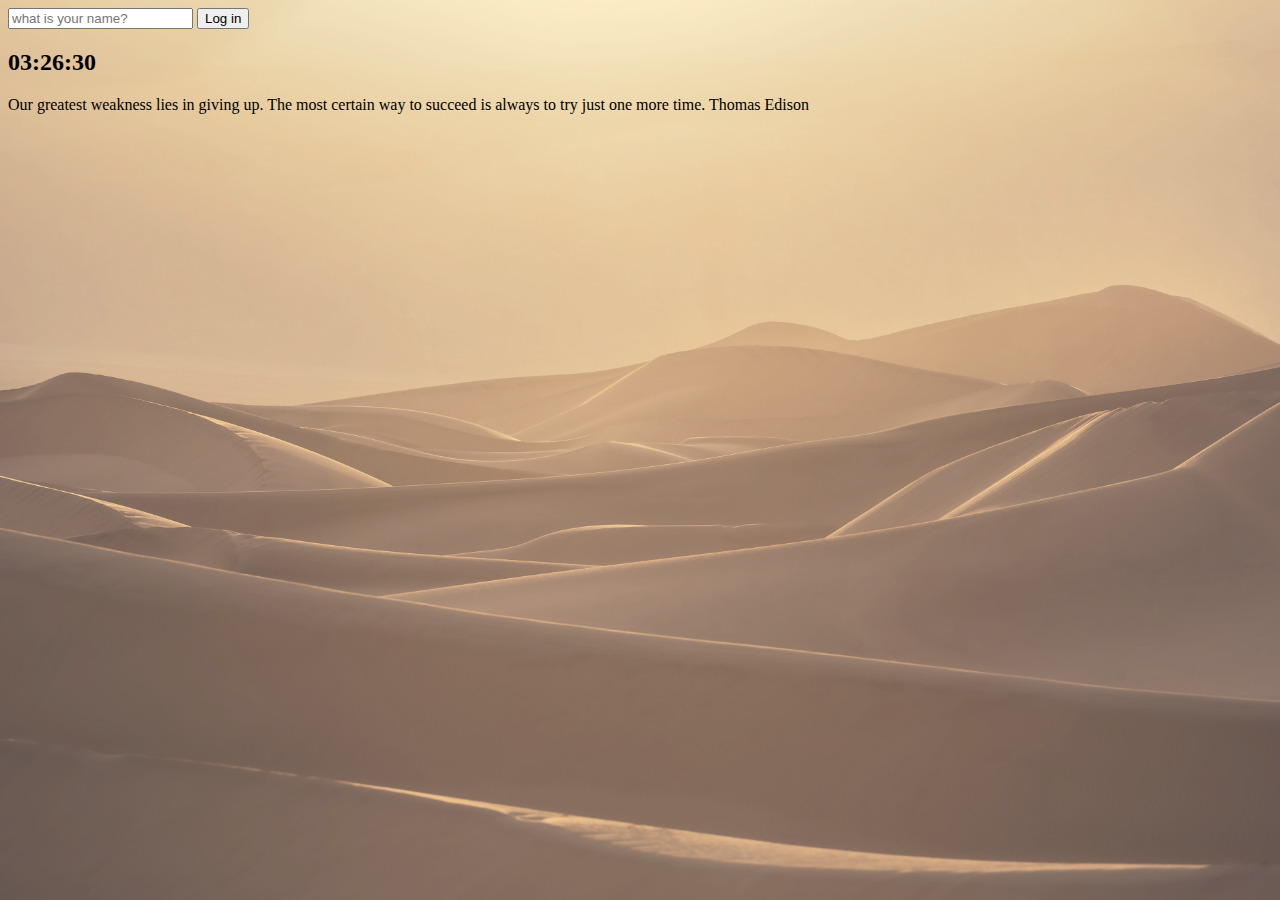
<file: js/index.html>
<!DOCTYPE html>
<html lang="kr">
<head>
  <meta charset="UTF-8">
  <meta http-equiv="X-UA-Compatible" content="IE=edge">
  <meta name="viewport" content="width=device-width, initial-scale=1.0">
  <title>Momentum App</title>
  <link rel="stylesheet" href="./css/style.css">
</head>
<body>
  <form id="login-form" class="hidden">
    <input type="text" placeholder="what is your name?" maxlength="15" required>
    <button>Log in</button>
  </form>
  <h2 id="clock"></h2>
  <h1 id="greeting" class="hidden"></h1>
  <div id="quote">
    <span></span>
    <span></span>
  </div>
  <script src="./js/greetings.js"></script>
  <script src="./js/clock.js"></script>
  <script src="./js/quotes.js"></script>
  <script src="./js/background.js"></script>
</body>
</html>
</file>
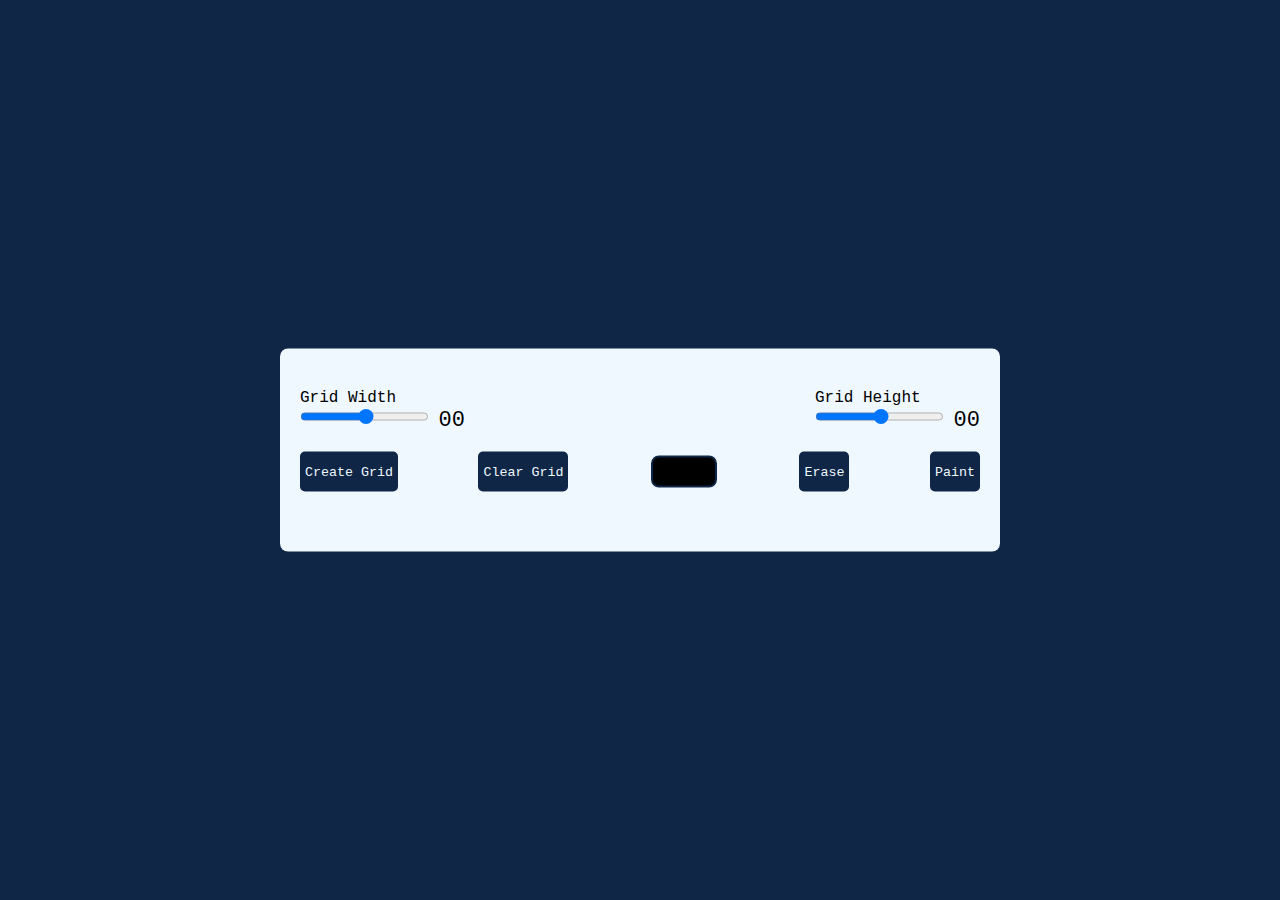
<file: AsmrProg/001_pixel_art_generator/index.html>
<!DOCTYPE html>
<html lang="kr">
<head>
  <meta charset="UTF-8">
  <meta name="viewport" content="width=device-width, initial-scale=1.0">
  <title>Pixel Art Generator</title>
  <link rel="stylesheet" href="style.css">
</head>
<body>
  <div class="wrapper">
    <div class="options">
      <div class="opt-wrapper">
        <div class="slider">
          <label for="width-range">Grid Width</label>
          <input type="range" id="width-range" min="1" max="50">
          <span id="width-value">00</span>
        </div>
        <div class="slider">
          <label for="height-range">Grid Height</label>
          <input type="range" id="height-range" min="1" max="50">
          <span id="height-value">00</span>
        </div>
      </div>
      <div class="opt-wrapper">
        <button id="submit-grid">Create Grid</button>
        <button id="clear-grid">Clear Grid</button>
        <input type="color" id="color-input">
        <button id="erase-btn">Erase</button>
        <button id="paint-btn">Paint</button>
      </div>
    </div>

    <div class="container">

    </div>
  </div>
  
  <script src="index.js"></script>
</body>
</html>
</file>
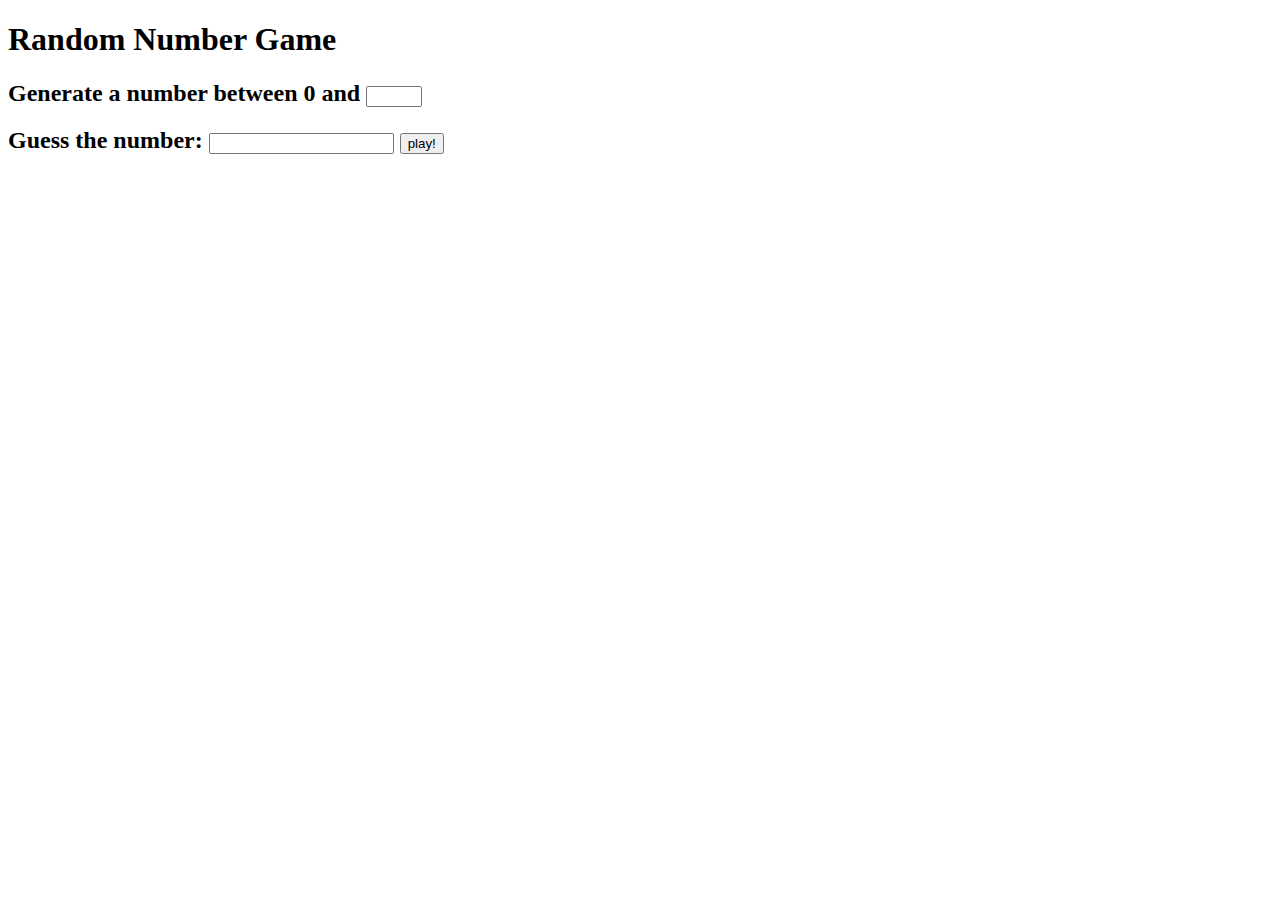
<file: js/guessTheNumberIndex.html>
<!DOCTYPE html>
<html lang="kr">

<head>
  <meta charset="UTF-8">
  <meta http-equiv="X-UA-Compatible" content="IE=edge">
  <meta name="viewport" content="width=device-width, initial-scale=1.0">
  <title>Document</title>
  <link rel="stylesheet" href="./css/style.css">
</head>

<body>
  <h1>Random Number Game</h1>
  <form id="guessNumberGame">
    <h2>Generate a number between 0 and
      <input type="number" id="numberRange" min="0" max="40">
    </h2>
    <h2>Guess the number:
      <input type="number" id="userNumber" required>
      <button>play!</button>
    </h2>
  </form>
  <p id="result" class="hidden"></p>

  <script src="./js/guessTheNumber.js"></script>
</body>

</html>
</file>
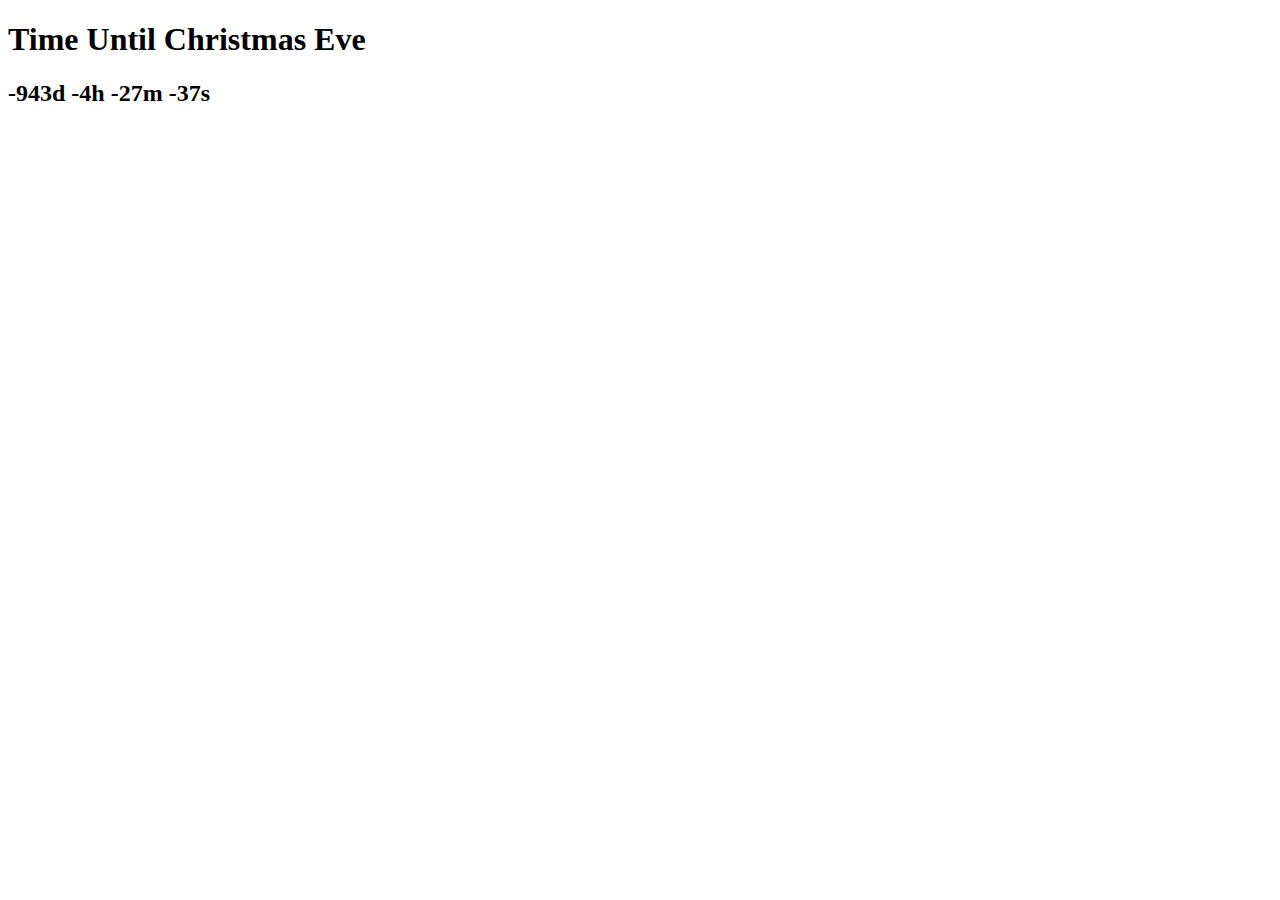
<file: js/merrychristmas.html>
<!DOCTYPE html>
<html lang="kr">
<head>
  <meta charset="UTF-8">
  <meta http-equiv="X-UA-Compatible" content="IE=edge">
  <meta name="viewport" content="width=device-width, initial-scale=1.0">
  <title>merry</title>
</head>
<body>
  <h1>Time Until Christmas Eve</h1>
  <h2 id = "eve"></h2>
  <script src="./js/merry.js"></script>
</body>
</html>
</file>
<file: js/css/style.css>
.hidden {
  display: none;
}

img {
  position:absolute;
  width:100%;
  height:100%;
  left: 0px;
  top: 0px;
  right:0px;
  bottom:0px;
  z-index: -1;
  opacity:80%;
  }
</file>
<file: AsmrProg/001_pixel_art_generator/style.css>
* {
  padding: 0;
  margin: 0;
  box-sizing: border-box;
  font-family: 'Courier New', Courier, monospace;
}

body {
  background-color: rgb(15, 38, 70);
}

.wrapper {
  background-color: aliceblue;
  width: 80vmin;
  position: absolute;
  transform: translate(-50%, -50%);
  top: 50%;
  left: 50%;
  padding: 40px 20px;
  border-radius: 8px;
}

label {
  display: block;
}

span {
  position: relative;
  font-size: 22px;
  bottom: -1px;
}

.opt-wrapper {
  display: flex;
  justify-content: space-between;
  margin-bottom: 20px;
  gap: 10px;
}

button {
  background-color: rgb(15, 38, 70);
  border: none;
  border-radius: 5px;
  padding: 5px;
  color: aliceblue;
}

input[type="color"] {
  -webkit-appearance: none;
  -moz-appearance: none;
  appearance: none;
  background-color: transparent;
  width: 70px;
  height: 40px;
  border: none;
  cursor: pointer;
}

input[type="color"]::-webkit-color-swatch {
  border-radius: 8px;
  border: 2px solid rgb(15, 38, 70);
}

.gridCol {
  height: 1em;
  width: 1em;
  border: 1px solid #ddd;
}

.gridRow {
  display: flex
}

@media only screen and (max-width: 768px) {
  .gridCol {
    height: 0.8em;
    width: 0.8em;
  }
}
</file>
